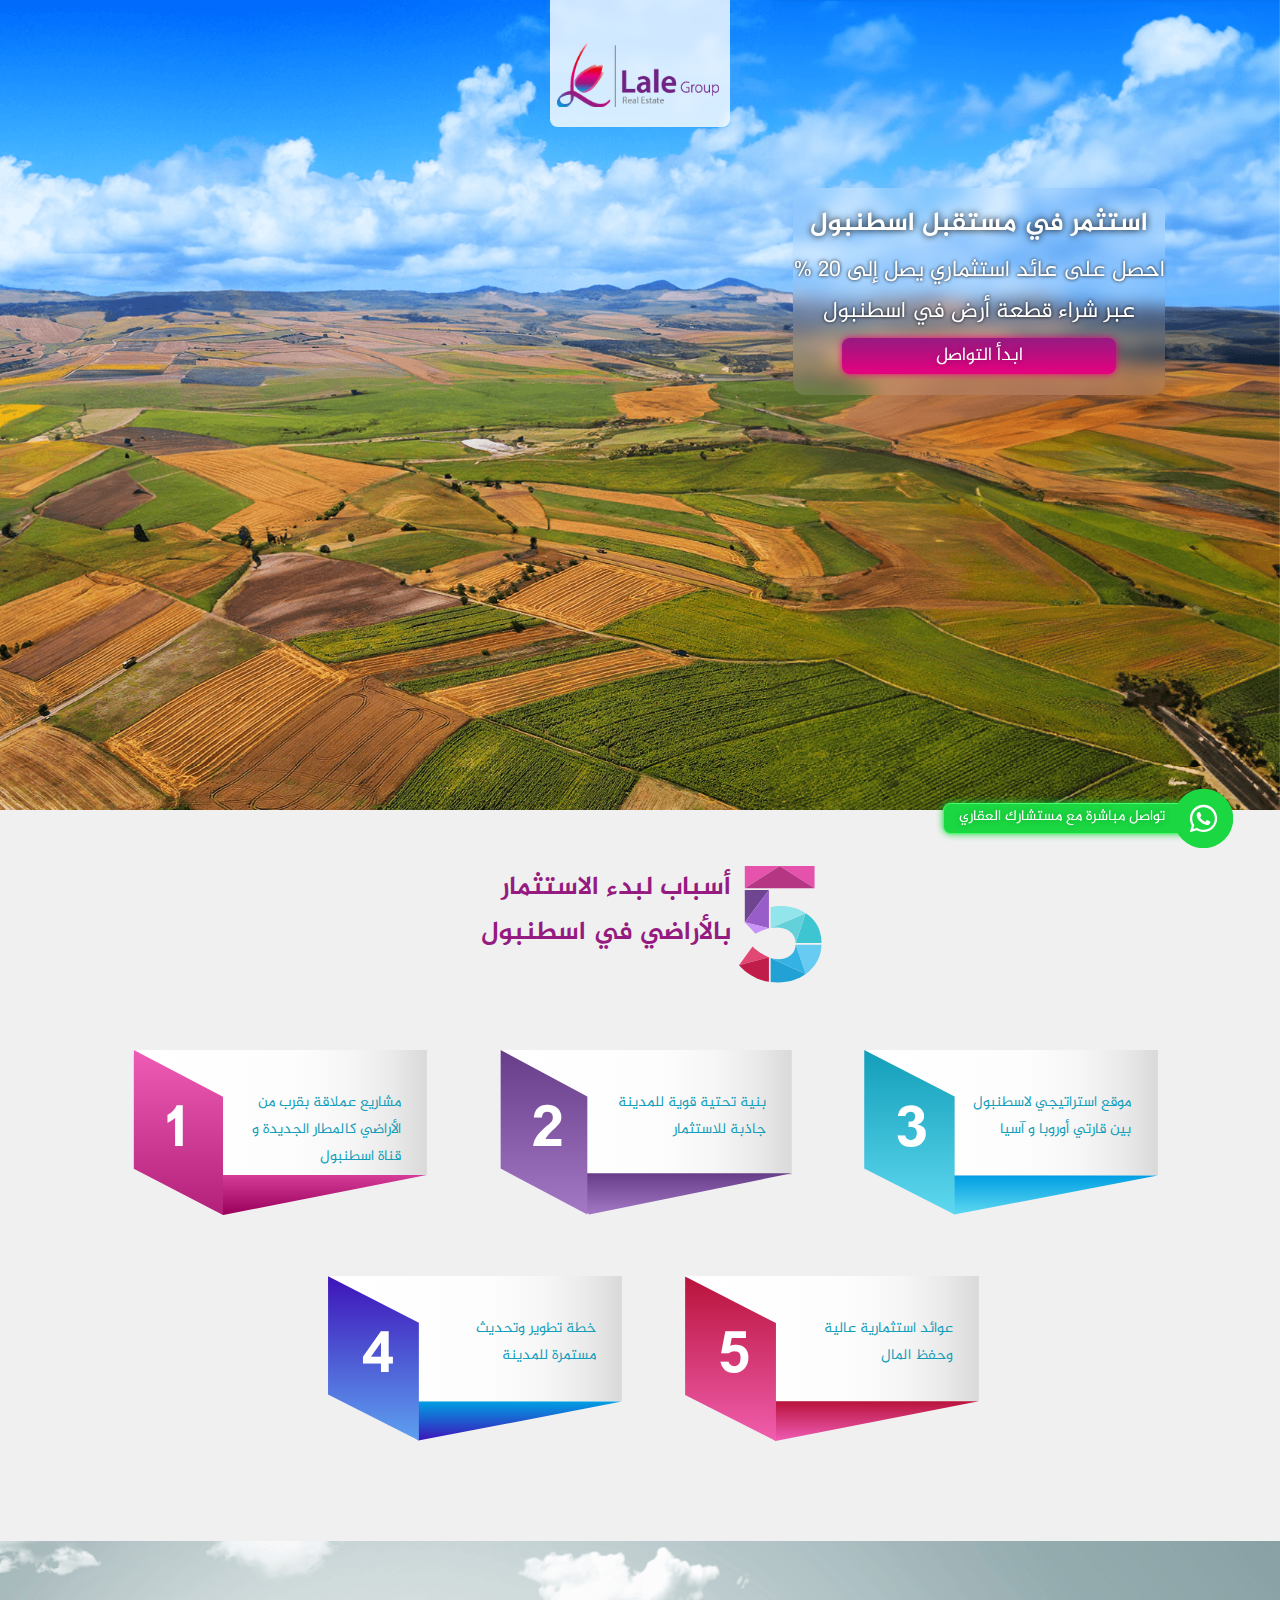
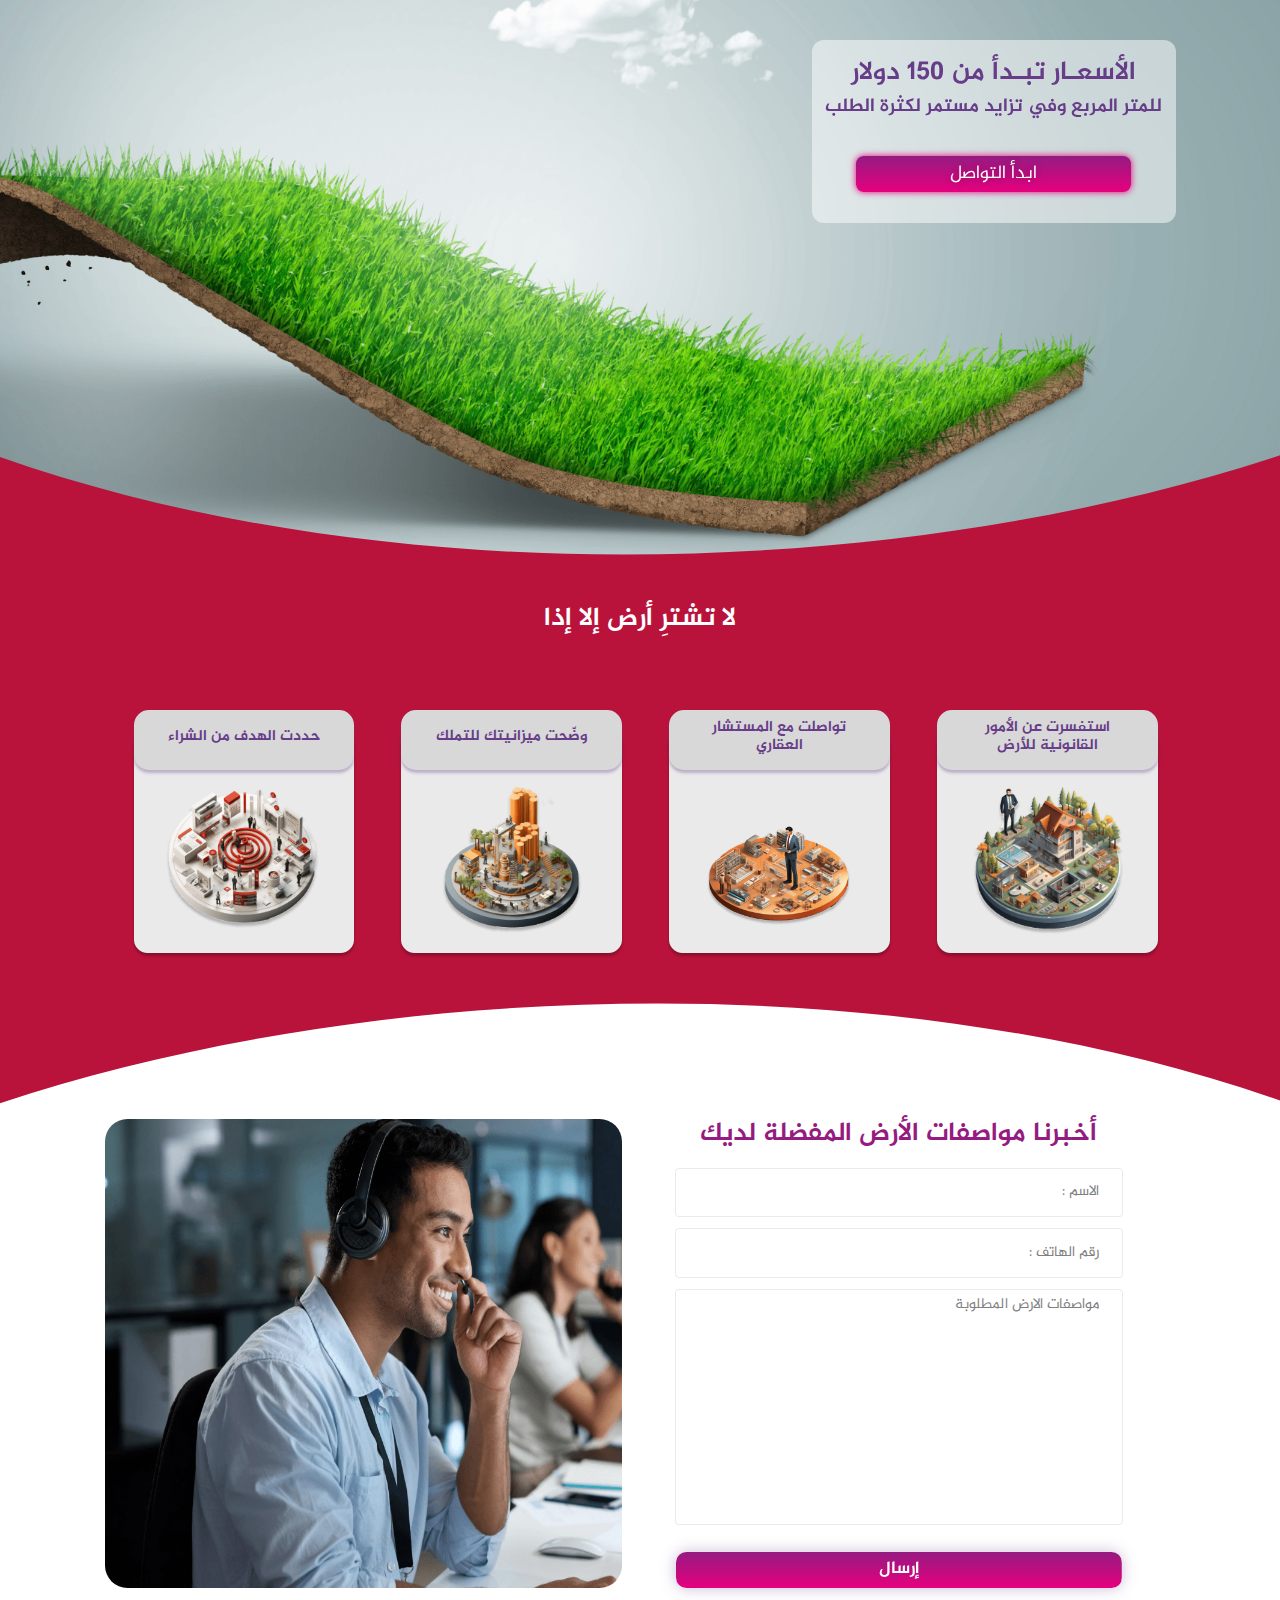
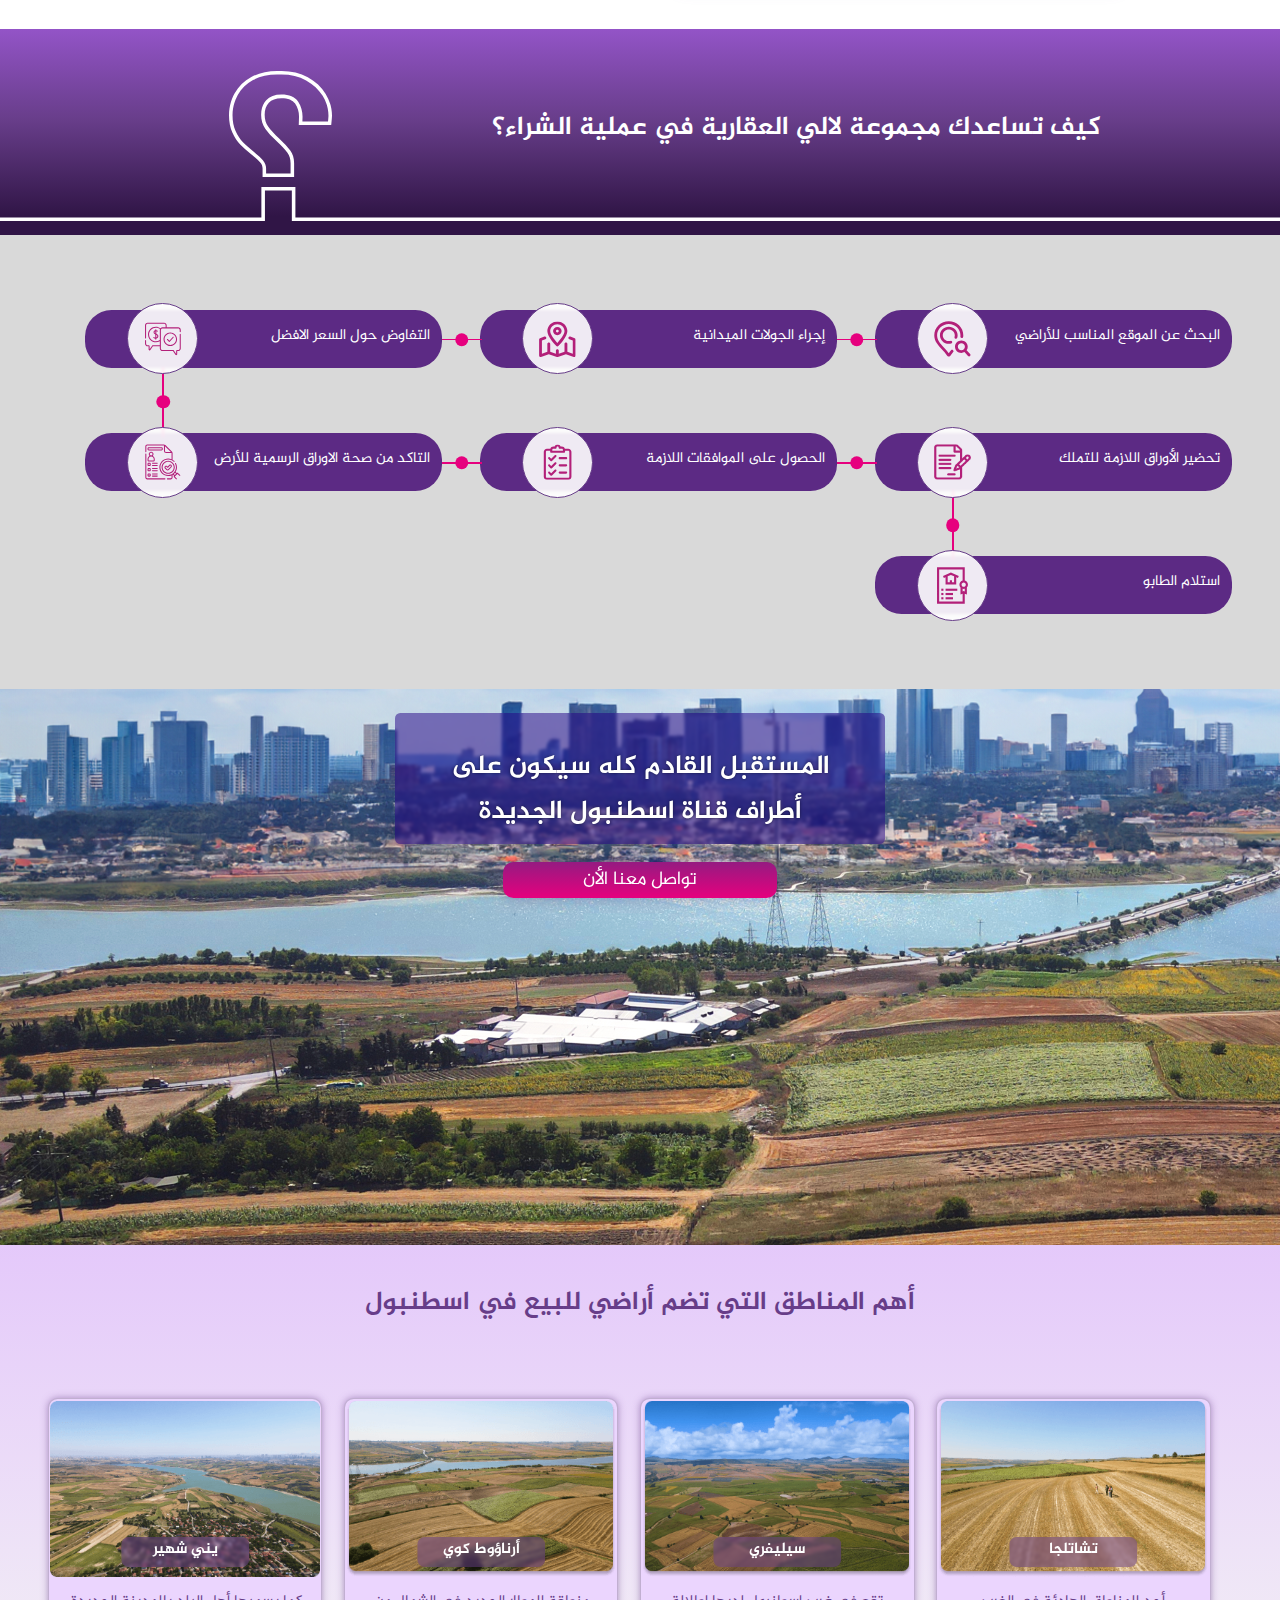
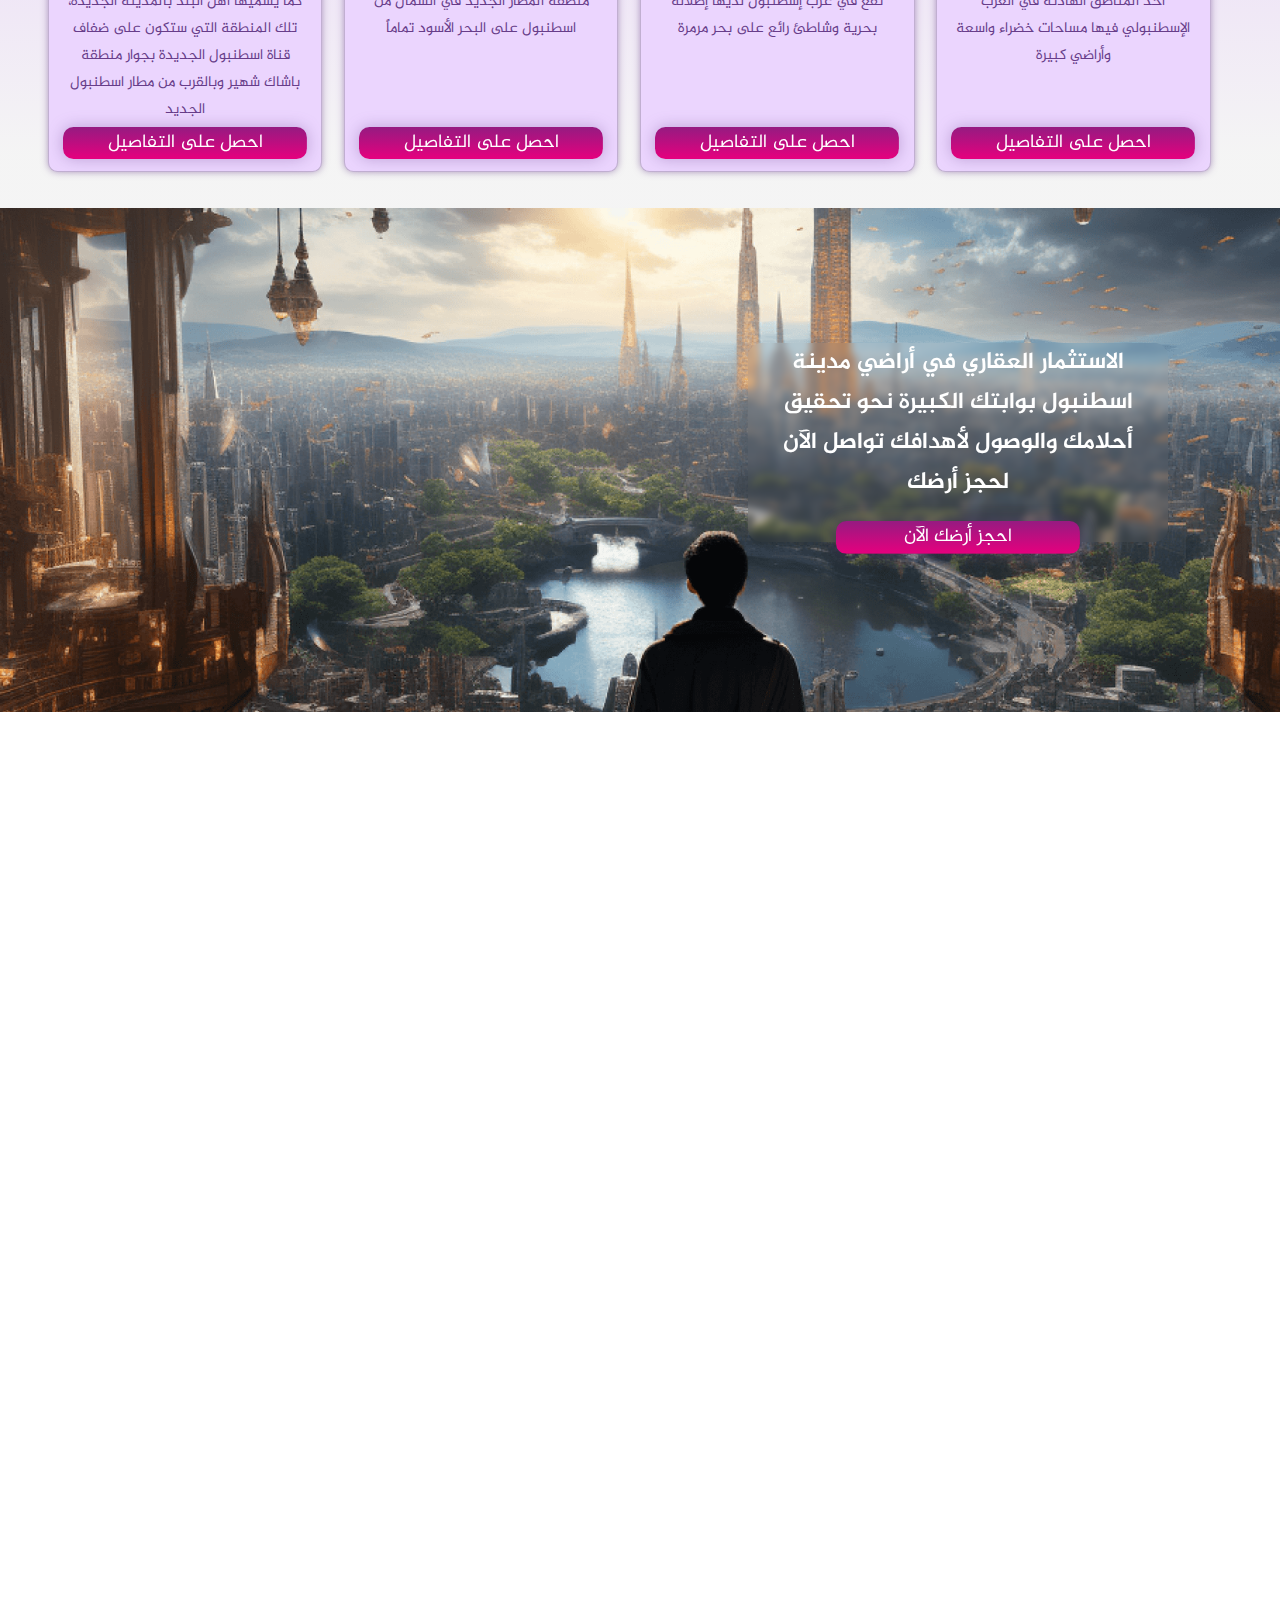
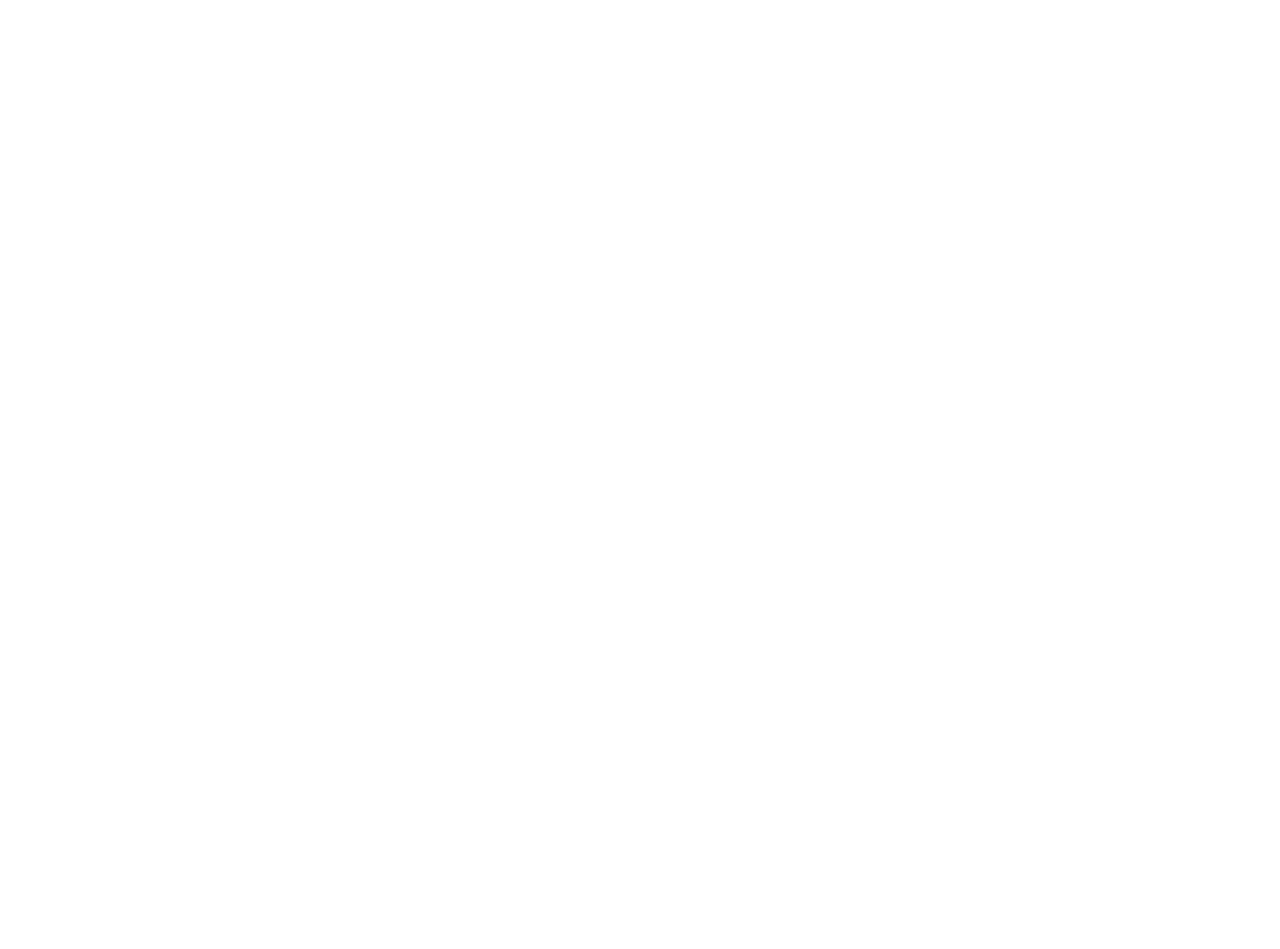
<file: index.html>
<!DOCTYPE html>
<html lang="ar" >
<head>
    <meta charset="UTF-8">
    <meta name="viewport" content="width=device-width, initial-scale=1.0">
    <title>أراضي للبيع في اسطنبول الاستثمار العقاري الآمن في تركيا | مجموعة لالي العقارية
    </title>
    <link rel="icon" type="image/webp" href="favicon.webp">
    <meta name="description" content="أراضي للبيع في اسطنبول رخيصة مجموعة من العروض من مجموعة لالي العقاري  تبدأ من 150 دولار وخصومات كبيرة على الأسعار للحصول على أفضل استثمار عقاري آمن في تركيا
    ">
 
    <meta name="keywords" content="أراضي للبيع في اسطنبول, أراضي للبيع في اسطنبول رخيصة, اراضي للبيع اسطنبول">
   
    <link rel="stylesheet" href="mystyle/bootstrap-5.3.0-dist/css/bootstrap.min.css">
    <link rel="stylesheet" href="mystyle/mtstyle.css">
</head>
<body>
    <header>
        <div class="logo">
          <div class="logo-img"></div>
        </div>
    </header>
    <section class="section-whatsapp">
        <div class="d-flex flex-row-reverse whatsapp">
            <div class="whatsapp-logo">
                <img src="images/Whatsapp.svg" alt="Whatsapp">
            </div>
            <div class="contact-us">
                <a target="_blank" href="https://web.whatsapp.com/send?phone=905523411111&text=السلام عليكم، أريد معرفة المزيد عن عروض أراضي مدينة إسطنبول">تواصل مباشرة مع مستشارك العقاري</a>
            </div>
        </div>
    </section>
    <main>
        <section class="section-one">
            <div class="section-one-container">
                <div class="contant">
                    <h1>استثمر في مستقبل اسطنبول
                    </h1>
                    <h2>احصل على عائد استثماري يصل إلى 20 % عبر شراء قطعة أرض في اسطنبول
                    </h2>
                     
                        <a class="btn-contact-us scrolling" href="#go-to-form">ابدأ التواصل</a>
                    
                </div>
            </div>
            <div id="carouselExampleSlidesOnly" class="carousel slide" data-bs-ride="carousel" data-bs-interval="4000">
                <div class="carousel-inner">
                  <div class="carousel-item active">
                    <div class="carousel-background-image siler1" ></div>
                  </div>
<!--                   <div class="carousel-item">
                    <div class="carousel-background-image siler2"  ></div>
                  </div> -->
 
                </div>
              </div>

        </section>
       
        <section class="section-two">
            <div class="section-two-container">
                <div class="section-two-logo text-center d-flex justify-content-center flex-row-reverse  ">
                    <img src="images/Group 2.svg" alt="Group2">
                    <h2>أسباب لبدء الاستثمار بالأراضي في اسطنبول</h2>
                </div>
                <div class="row   section-two-row  justify-content-end">
                    <div class="col-3 section-two-col">
                        <div class="section-two-text d-flex flex-column ">
                            <p>مشاريع عملاقة بقرب من الأراضي كالمطار الجديدة و قناة اسطنبول</p>
                            <div class="vector1">
                                <img  src="images/Vector1.svg" alt="Vector1">
                                <h1>1</h1>
                            </div>
                            <img class="vector2" src="images/Vector1.5.svg" alt="Vector1.5">
                        </div>

                    </div>
                    <div class="col-3 section-two-col">
                        <div class="section-two-text d-flex flex-column ">
                            <p>بنية تحتية قوية للمدينة جاذبة للاستثمار</p>
                            <div class="vector1">
                                <img  src="images/Vector2.svg" alt="Vector2">
                                <h1>2</h1>
                            </div>
                            <img class="vector2" src="images/Vector2.5.svg" alt="Vector2.5">
                        </div>
                       
                    </div>
                    <div class="col-3 section-two-col">
                        <div class="section-two-text d-flex flex-column ">
                            <p>موقع استراتيجي لاسطنبول بين قارتي أوروبا و آسيا</p>
                            <div class="vector1">
                                <img  src="images/Vector3.svg" alt="Vector3">
                                <h1>3</h1>
                            </div>
                            <img class="vector2" src="images/Vector3.5.svg" alt="Vector3.5">
                        </div>
                       
                    </div>
                </div>
                <div class="row justify-content-center section-two-row  section-two-row2  ">
                    <div class="col-4 section-two-col">
                        <div class="section-two-text d-flex flex-column ">
                           <p>خطة تطوير وتحديث مستمرة للمدينة</p>
                            <div class="vector1">
                                <img  src="images/Vector4.svg" alt="Vector4">
                                <h1>4</h1>
                            </div>
                            <img class="vector2" src="images/Vector4.5.svg" alt="Vector4.5">
                        </div>
                       
                    </div>
                    <div class="col-4 section-two-col">
                        <div class="section-two-text d-flex flex-column ">
                                <p>عوائد استثمارية عالية وحفظ المال</p>
                            <div class="vector1">
                                <img  src="images/Vector5.svg" alt="Vector5">
                                <h1>5</h1>
                            </div>
                            <img class="vector2" src="images/Vector5.5.svg" alt="Vector5.5">
                        </div>
                       
                    </div>
 
                </div>
            </div>
        </section>
    
        <section class="section-three">
            <div class="section-three-contaner">
                <div class="section-three-content">
                    <h1>الأسعـار تبـدأ من 150 دولار</h1>
                    <h2> للمتر المربع وفي تزايد مستمر لكثرة الطلب</h2>
                     
                        <a class="btn-contact-us scrolling" href="#go-to-form">ابدأ التواصل</a>
                    
                </div>
            </div>
        </section>
         
        <section class="section-four" >
            <div class="section-four-contaner">
                <h2>لا تشترِ أرض إلا إذا</h2>
                <div class="row four-row">
                    <div class="col-3 four-col">
                        <div class="section-four-photo">
                            <div class="section-four-content">
                                <h3>حددت الهدف من الشراء</h3>
                            </div>
                            <img src="images/gold.png" alt="gold">
                        </div>
                    </div>
                    <div class="col-3 four-col">
                        <div class="section-four-photo">
                            <div class="section-four-content">
                                <h3>وضّحت ميزانيتك للتملك</h3>
                            </div>
                            <img src="images/gold2.png" alt="gold2">
                        </div>
                    </div>
                    <div class="col-3 four-col">
                        <div class="section-four-photo">
                            <div class="section-four-content">
                                <h3>تواصلت مع المستشار العقاري</h3>
                            </div>
                            <img src="images/gold3.png" alt="gold3">
                        </div>
                    </div>
                    <div class="col-3 four-col">
                        <div class="section-four-photo">
                            <div class="section-four-content">
                                <h3>استفسرت عن الأمور القانونية للأرض</h3>
                            </div>
                            <img src="images/gold4.png" alt="gold4">
                        </div>
                    </div>
 
 
                </div>
            </div>
        </section>

        <section class="section-form " id="go-to-form">
            <div class="section-form-contaner"> 
                <div class="row flex-row-reverse form-row ">
                    <div class="col-6 form-col">
                        <form action="#" >
                            <h2>أخبرنا مواصفات الأرض المفضلة لديك</h2>
                            <input type="text" placeholder=": الاسم" required>
                            <input type="tel" placeholder=": رقم الهاتف" required>
                            <textarea   rows="4" placeholder="مواصفات الارض المطلوبة" required></textarea>
                            
                                <button type="submit" name="submit">إرسال</button>
                            
                        </form>
                    </div>
                    <div class="col-6 section-form-img-col">
                        <img class="section-form-img" src="images/gold 3.png" alt="gold 3">
                    </div>
                </div>
            </div>
        </section>
        <section class="section-six">
            <div class="section-six-contaner"> 
                <h2>كيف تساعدك مجموعة لالي العقارية في عملية الشراء؟</h2>
            </div>
        </section>
        <section class="section-7">
            <div class="container-fluid section-7-contaner" > 
                 <div class="row row-7 flex-row-reverse ">
                    <div class="dol-12 col-sm-6 col-md-4 section-7-col ">
                       <div class="section-7-contant d-flex ">
                        <h3>البحث عن الموقع المناسب للأراضي</h3>
                        <div class="section-7-icons">
                            <img src="images/icon1.svg" alt="icon1.svg">
                        </div>


                       </div>
                    </div>
                    <div class="dol-12 col-sm-6 col-md-4 section-7-col">
                       <div class="section-7-contant d-flex ">
                        <h3>إجراء الجولات الميدانية</h3>
                        <div class="section-7-icons">
                            <img src="images/icon2.svg" alt="icon2.svg">
                        </div>
                        <div class="v-line">
                            <div class="v-dot"></div>
                         </div>
                       </div>
                    </div>
                    <div class="dol-12 col-md-5 section-7-col">
                       <div class="section-7-contant d-flex ">

                        <h3>التفاوض حول السعر الافضل</h3>
                        <div class="section-7-icons">
                            <img src="images/icon3.svg" alt="icon3.svg">
                        </div>
                        <div class="v-line">
                            <div class="v-dot"></div>
                         </div>
                         <div class="h-line">
                            <div class="h-dot"></div>
                         </div>
                       </div>
                    </div>
                    <div class="dol-12 col-md-5 section-7-col">
                       <div class="section-7-contant d-flex ">
                        <h3>تحضير الأوراق اللازمة للتملك</h3>
                        <div class="section-7-icons">
                            <img src="images/Contract.png" alt="Contract.png">
                        </div>
   

                         <div class="h-line">
                            <div class="h-dot"></div>
                         </div>
                       </div>
                    </div>
                    <div class="dol-12 col-md-5 section-7-col">
                       <div class="section-7-contant d-flex ">
                        <h3>الحصول على الموافقات اللازمة</h3>
                        <div class="section-7-icons">
                            <img src="images/Clipboard.svg" alt="Clipboard.svg">
                        </div>
                        <div class="v-line">
                            <div class="v-dot"></div>
                         </div>
                       </div>
                    </div>
                    <div class="dol-12 col-md-5 section-7-col">
                       <div class="section-7-contant d-flex ">
                        <h3>التاكد من صحة الاوراق الرسمية للأرض</h3>
                        <div class="section-7-icons">
                            <img src="images/Group.svg" alt="Group.svg">
                        </div>
                        <div class="v-line">
                            <div class="v-dot"></div>
                         </div>
                       </div>
                    </div>
                    <div class="dol-12 col-md-5 section-7-col">
                        <div class="section-7-contant d-flex ">
                         <h3>استلام الطابو</h3>
                         <div class="section-7-icons">
                             <img src="images/Group2.svg" alt="Group2">
                         </div>
                        </div>
                     </div>
                    <div class="dol-12 col-md-5 section-7-col empty-container">
 
                    </div>
                    <div class="dol-12 col-md-5 section-7-col empty-container">
 
                    </div>

                 </div>
                 
            </div>
        </section>

        <section class="section-8">
            <div class="section-8-contaner">
                <div class="section-8-contant">
                    <h2>المستقبل القادم كله سيكون على أطراف قناة اسطنبول الجديدة</h2>
                </div>
               
                <a class="contact-us8 scrolling"  href="#go-to-form">تواصل معنا الأن</a>
            </div>
        </section>

        <section class="section-9">
            <div class="section-9-contaner">
                    <h2>أهم المناطق التي تضم أراضي للبيع في اسطنبول</h2>


                    <div class="row g-4 section-9-row justify-content-center">
                        <div class="col-3 section-9-col">
                          <div class="card h-100 section-9-card">
                            <img src="images/section-9-img1.png" class="card-img-top" alt="section-9-img1">
                            <h4>يني شهير</h4>
                            <div class="card-body">
                              
                             <p class="card-text">كما يسميها أهل البلد بالمدينة الجديدة، تلك المنطقة التي ستكون على ضفاف قناة اسطنبول الجديدة بجوار منطقة باشاك شهير وبالقرب من مطار اسطنبول الجديد</p>
                              <a class="contact-us8 section-9-btn" href="#">احصل على التفاصيل</a>
                            </div>
                          </div>
                        </div>
                        <div class="col-3 section-9-col">
                          <div class="card h-100 section-9-card">
                            <img src="images/section-9-img4.png" class="card-img-top" alt="section-9-img4">
                          
                            <h4>أرناؤوط كوي</h4>
                            <div class="card-body">
                                <p class="card-text">منطقة المطار الجديد في الشمال من اسطنبول على البحر الأسود تماماً
                                </p>
                                <a class="contact-us8 section-9-btn" href="#">احصل على التفاصيل</a>
                            </div>
                          </div>
                        </div>
                        <div class="col-3 section-9-col">
                          <div class="card h-100 section-9-card">
                            <img src="images/section-9-img3.png" class="card-img-top" alt="section-9-img3">
                            <h4>سيليفري</h4>
                            <div class="card-body">
                              
                              <p class="card-text">تقع في غرب إسطنبول لديها إطلالة بحرية وشاطئ رائع على بحر مرمرة
                            </p>
                              <a class="contact-us8 section-9-btn" href="#">احصل على التفاصيل</a>
                            </div>
                          </div>
                        </div>
                        <div class="col-3 section-9-col">
                          <div class="card h-100 section-9-card">
                            <img src="images/section-9-img2.png" class="card-img-top" alt="section-9-img2">
                            <h4>تشاتلجا</h4>
                            <div class="card-body">
                              
                              <p class="card-text">أحد المناطق الهادئة في الغرب الإسطنبولي فيها مساحات خضراء واسعة وأراضي كبيرة
                            </p>
                              <a class="contact-us8 section-9-btn" href="#">احصل على التفاصيل</a>
                            </div>
                          </div>
                        </div>
                      </div>
            </div>
        </section>

        <section class="section-10">
            <div class="section-10-contaner">
                <div class="section-10-contant">
                    <h2>الاستثمار العقاري في أراضي مدينة اسطنبول بوابتك الكبيرة نحو تحقيق أحلامك والوصول لأهدافك تواصل الآن لحجز أرضك
                    </h2>
                    <a class="contact-us8 scrolling"  href="#go-to-form">احجز أرضك الآن</a>
                </div>
              
         
            </div>
        </section>
    </main>
 <script src="https://cdnjs.cloudflare.com/ajax/libs/jquery/3.7.0/jquery.min.js" integrity="sha512-3gJwYpMe3QewGELv8k/BX9vcqhryRdzRMxVfq6ngyWXwo03GFEzjsUm8Q7RZcHPHksttq7/GFoxjCVUjkjvPdw==" crossorigin="anonymous" referrerpolicy="no-referrer"></script>
     <script src="mystyle/bootstrap-5.3.0-dist/js/bootstrap.bundle.js"></script>

    <script>
            $(".scrolling").click(function(event) {
        event.preventDefault();
        var target = $(this.hash);

        if (target.length) {
            $("html, body").animate({
                scrollTop: target.offset().top
            }, 400); // You can adjust the animation speed (800ms in this case)
        }
    });
    </script>
</body>
</html>
</file>
<file: mystyle/mtstyle.css>
/*
* Prefixed by https://autoprefixer.github.io
* PostCSS: v8.4.14,
* Autoprefixer: v10.4.7
* Browsers: last 4 version
*/

@charset "UTF-8";
/* ------------header--------- */
@font-face {
  font-family: "Al-Jazeera-Arabic-Regular";
  src: url("../fonts/ArbFonts.com-(10)/ArbFONTS-Al-Jazeera-Arabic-Regular.ttf") format("truetype");
}
@font-face {
  font-family: "Al-Jazeera-Arabic-Bold";
  src: url("../fonts/ArbFonts.com-(10)/ArbFONTS-Al-Jazeera-Arabic-Bold.ttf") format("truetype");
}
html {
  zoom: 75%;
  scroll-behavior: smooth;
}

/* Target Safari browsers */
body {
  -webkit-text-size-adjust: 75% !important;
  -moz-text-size-adjust: 100% !important;
       -ms-text-size-adjust: 100% !important;
      text-size-adjust: 100% !important;
}

.logo {
  position: fixed;
  padding: 57px 27px 15px 9px;
  left: 50%;
  -webkit-transform: translateX(-50%);
      -ms-transform: translateX(-50%);
          transform: translateX(-50%);
  z-index: 30;
  width: 240px;
  height: 169px;
  border-radius: 0px 0px 10px 10px;
  background: rgba(255, 255, 255, 0.8);
  -webkit-backdrop-filter: blur(5px);
          backdrop-filter: blur(5px);
}
@media screen and (max-width: 430px) {
  .logo {
    top: 0px;
    width: 100%;
    height: 79px;
    padding: 0 6px;
    border-radius: 0;
  }
}
.logo .logo-img {
  -ms-flex-negative: 0;
      flex-shrink: 0;
  width: 216px;
  height: 85px;
  background: url(../images/image\ 1.png);
  background-repeat: no-repeat;
  background-position: center;
  background-size: cover;
}
@media screen and (max-width: 430px) {
  .logo .logo-img {
    width: 180px;
    height: 70px;
    margin: 0 auto;
  }
}

.whatsapp {
  -webkit-box-align: center;
      -ms-flex-align: center;
          align-items: center;
  -ms-flex-item-align: center;
      -ms-grid-row-align: center;
      align-self: center;
}
@media screen and (max-width: 430px) {
  .whatsapp {
    -webkit-box-orient: horizontal !important;
    -webkit-box-direction: normal !important;
        -ms-flex-direction: row !important;
            flex-direction: row !important;
    margin: 0 auto;
    -webkit-box-pack: center;
        -ms-flex-pack: center;
            justify-content: center;
  }
}

.section-whatsapp {
  position: fixed;
  -webkit-box-orient: vertical;
  -webkit-box-direction: normal;
      -ms-flex-direction: column;
          flex-direction: column;
  -webkit-box-pack: center;
      -ms-flex-pack: center;
          justify-content: center;
  -webkit-box-align: center;
      -ms-flex-align: center;
          align-items: center;
  -ms-flex-item-align: center;
      -ms-grid-row-align: center;
      align-self: center;
  bottom: 70px;
  right: 63px;
  z-index: 5;
}
@media screen and (max-width: 430px) {
  .section-whatsapp {
    right: 50%;
    -webkit-transform: translate(50%);
        -ms-transform: translate(50%);
            transform: translate(50%);
  }
}

.whatsapp-logo {
  display: -webkit-box;
  display: -ms-flexbox;
  display: flex;
  -webkit-box-pack: center;
      -ms-flex-pack: center;
          justify-content: center;
  background-image: url(../images/Ellipse\ 14.svg);
  background-position: center;
  background-size: cover;
  width: 78px;
  height: 78px;
}
@media screen and (max-width: 430px) {
  .whatsapp-logo {
    background-image: none;
    position: absolute;
    left: -16px;
    z-index: 6;
  }
}
.whatsapp-logo img {
  -ms-flex-item-align: center;
      -ms-grid-row-align: center;
      align-self: center;
}
@media screen and (max-width: 430px) {
  .whatsapp-logo img {
    width: 36px;
    height: 36px;
  }
}

.contact-us {
  margin-right: -30px;
  width: 338px;
  height: 42px;
  border-radius: 10px;
  border: 1px solid #49FE6E;
  background: #1BD741;
  -webkit-box-shadow: 0px 0px 10px 0px #1BD741;
          box-shadow: 0px 0px 10px 0px #1BD741;
}
@media screen and (max-width: 430px) {
  .contact-us {
    width: 332px;
    margin-right: 0;
  }
}
.contact-us a {
  padding-left: 20px;
  color: #FFF !important;
  text-decoration: none;
  text-align: right !important;
  text-shadow: 0px 0px 10px rgba(0, 0, 0, 0.25);
  font-family: "Al-Jazeera-Arabic-Regular", sans-serif;
  font-size: 1.25rem;
  font-style: normal;
  font-weight: 400;
  line-height: normal;
}
@media screen and (max-width: 430px) {
  .contact-us a {
    text-align: right;
    padding-left: 45px;
  }
}

/* ----------------------------------section-one---------------------------------------------- */
.section-one, .carousel-background-image {
  position: relative;
  height: 133.3333333333vh; /* Calculate scaled height */
  min-width: 1428px;
  background-position: center;
  background-repeat: no-repeat;
  background-size: cover;
  height: 1080px;
}
@media screen and (max-width: 430px) {
  .section-one, .carousel-background-image {
    height: auto;
    min-width: auto;
  }
}

.siler1 {
  min-width: 1428px;
  background-image: url(../images/slıde-2.png);
  height: 1080px;
}
@media screen and (max-width: 430px) {
  .siler1 {
    min-width: auto;
  }
}

/*     .siler2{
        min-width:1428px;
        background-image: url(../images/IMG_2688.PNG);
        height: 1080px;
        @include mobile{

            min-width:auto;
        }
    } */
.section-one-container {
  width: 1428px;
  margin: 0 auto;
  position: relative;
}
@media screen and (max-width: 430px) {
  .section-one-container {
    width: auto;
  }
}

.contant {
  position: absolute;
  z-index: 2;
  right: 14px;
  top: 251px;
  width: 496px;
  height: 276px;
  border-radius: 16px;
  background: rgba(255, 255, 255, 0.1);
  -webkit-backdrop-filter: blur(10px);
          backdrop-filter: blur(10px);
}
@media screen and (max-width: 430px) {
  .contant {
    width: 347px;
    right: auto;
    top: 50%;
    left: 50%;
    -webkit-transform: translate(-50%, 100%);
        -ms-transform: translate(-50%, 100%);
            transform: translate(-50%, 100%);
  }
}
.contant h1 {
  margin-top: 24px;
  text-align: center;
  color: #FFF;
  line-height: 50px;
  text-shadow: 0px 0px 10px #000;
  font-family: "Al-Jazeera-Arabic-Bold", sans-serif;
  font-size: 2.1875rem;
  font-weight: bold;
}
@media screen and (max-width: 430px) {
  .contant h1 {
    font-size: 1.5625rem;
  }
}
.contant h2 {
  line-height: 55px;
  color: #FFF;
  text-align: center;
  text-shadow: 0px 0px 5px #000;
  font-family: "Al-Jazeera-Arabic-Regular", sans-serif;
  font-size: 1.875rem;
  font-weight: 400;
}
@media screen and (max-width: 430px) {
  .contant h2 {
    font-size: 1.25rem;
  }
}

.btn-contact-us {
  background-repeat: no-repeat;
  background-position: center;
  background-size: cover;
  margin: auto;
  width: 366px;
  height: 48px;
  border-radius: 10px;
  -webkit-box-shadow: 0px 0px 10px 0px #E6007E;
          box-shadow: 0px 0px 10px 0px #E6007E;
  background: -webkit-gradient(linear, left bottom, left top, from(#E6007E), to(#951B81));
  background: -o-linear-gradient(bottom, #E6007E, #951B81);
  background: linear-gradient(360deg, #E6007E, #951B81);
  display: -webkit-box;
  display: -ms-flexbox;
  display: flex;
  -webkit-box-pack: center;
      -ms-flex-pack: center;
          justify-content: center;
  -webkit-box-align: center;
      -ms-flex-align: center;
          align-items: center;
  color: #FFF;
  text-decoration: none;
  text-shadow: 0px 0px 10px rgba(0, 0, 0, 0.25);
  font-family: "Al-Jazeera-Arabic-Regular", sans-serif;
  font-size: 1.5625rem;
  font-style: normal;
  font-weight: 400;
  line-height: normal;
}
@media screen and (max-width: 430px) {
  .btn-contact-us {
    font-size: 1.25rem;
  }
}
@media screen and (max-width: 430px) {
  .btn-contact-us {
    width: 265px;
    height: 29px;
  }
}

.section-two {
  min-width: 1428px;
  height: 974px;
  background: #F0F0F0;
}
@media screen and (max-width: 430px) {
  .section-two {
    height: auto;
    min-width: auto;
    padding-bottom: 100px;
  }
}

.section-two-container {
  /* background-color: rgba(255, 0, 0, 0.342); */
  margin: 0 auto;
  width: 1428px;
}
@media screen and (max-width: 430px) {
  .section-two-container {
    width: auto;
  }
}

.section-two-logo {
  padding-top: 74px;
  gap: 10px;
}
@media screen and (max-width: 430px) {
  .section-two-logo img {
    width: 69.864px;
    height: 98.99px;
  }
}
.section-two-logo h2 {
  width: 22.75rem;
  height: 132px;
  color: #951B81;
  text-align: right;
  font-family: "Al-Jazeera-Arabic-Bold", sans-serif;
  font-size: 2.1875rem;
  font-style: normal;
  font-weight: 700;
  line-height: normal;
}
@media screen and (max-width: 430px) {
  .section-two-logo h2 {
    width: 279px;
    height: 99px;
    font-size: 1.5625rem;
    -webkit-text-size-adjust: 70%;
    -moz-text-size-adjust: 100%;
         -ms-text-size-adjust: 100%;
        text-size-adjust: 100%;
  }
}

.section-two-row {
  /*  background-color: rgba(255, 0, 0, 0.342); */
  width: 100%;
  margin-top: 88.65px;
  gap: 130px;
}
.section-two-row .section-two-text {
  position: relative;
  float: right;
  width: 391.637px;
  height: 167.677px;
  /* background: linear-gradient(90deg, #FFF 0%, #FDFDFD 55.00%, #F6F6F6 74.00%, #EAEAEA 88.00%, #D9D9D9 100%); */
  background-image: url(../images/section-two-background.svg);
  background-position: center;
  background-size: cover;
}
@media screen and (max-width: 430px) {
  .section-two-row .section-two-text {
    float: none;
    margin: 0 auto;
  }
}
.section-two-row .section-two-text p {
  padding: 54px 34.83px 37.68px 139.81px;
  color: #139EB9;
  text-align: right;
  font-family: "Al-Jazeera-Arabic-Regular", sans-serif;
  font-size: 1.25rem;
  font-style: normal;
  font-weight: 400;
  line-height: normal;
}

@media screen and (max-width: 430px) {
  .section-two-col {
    margin: auto;
    width: 100%;
    padding: 0;
    margin-right: -10px;
  }
}
.section-two-col .vector1 {
  position: absolute;
  top: 0;
  z-index: 2;
}
.section-two-col .vector1 img {
  height: 220px;
  width: 121px;
}
.section-two-col .vector2 {
  position: absolute;
  right: 0;
  bottom: -53px;
  z-index: 1;
}
.section-two-col .vector2 img {
  height: 54px;
}
.section-two-col h1 {
  position: absolute;
  top: 42px;
  left: 43px;
  z-index: 3;
  color: #FFF;
  text-align: center;
  font-family: "Al-Jazeera-Arabic-Bold", sans-serif;
  font-size: 80px;
  font-style: normal;
  font-weight: 700;
  line-height: normal;
}

.section-two-row2 {
  margin-top: 133.67px;
  gap: 0px;
}
@media screen and (max-width: 430px) {
  .section-two-row2 {
    gap: 130px;
  }
}

.section-three {
  min-width: 1428px;
  background-image: url(../images/3d-illustration-bending-grass-field-isolated-agriculture-grass-field-creative-ads\ 2.png);
  background-position: center;
  background-repeat: no-repeat;
  background-size: cover;
}
@media screen and (max-width: 430px) {
  .section-three {
    height: 1205.3333333333px;
    min-width: auto;
    background-size: cover;
    background-image: url(../images/3d-illustration-bending-grass-field-isolated-agriculture-grass-field-creative-ads\ 2-mobile.png);
    background-repeat: no-repeat;
  }
}

.section-three-contaner {
  margin: 0 auto;
  width: 1428px;
  height: 825px;
  text-align: center;
  display: -webkit-box;
  display: -ms-flexbox;
  display: flex;
  -webkit-box-orient: vertical;
  -webkit-box-direction: normal;
      -ms-flex-direction: column;
          flex-direction: column;
  position: relative;
}
@media screen and (max-width: 430px) {
  .section-three-contaner {
    width: auto;
    height: 1205.3333333333px;
  }
}

.section-three-content {
  position: absolute;
  right: 0;
  top: 133px;
  width: 485px;
  height: 244px;
  border-radius: 16px;
  background: rgba(255, 255, 255, 0.5);
  -webkit-backdrop-filter: blur(10px);
          backdrop-filter: blur(10px);
}
@media screen and (max-width: 430px) {
  .section-three-content {
    width: 374px;
    height: 233px;
    right: 50%;
    -webkit-transform: translate(50%);
        -ms-transform: translate(50%);
            transform: translate(50%);
  }
}
.section-three-content h1 {
  color: #673D89;
  margin-top: 24px;
  text-align: center;
  font-family: "Al-Jazeera-Arabic-Bold", sans-serif;
  font-weight: bold;
  font-size: 35px;
}
@media screen and (max-width: 430px) {
  .section-three-content h1 {
    font-size: 25px;
  }
}
.section-three-content h2 {
  color: #673D89;
  text-align: center;
  font-family: "Al-Jazeera-Arabic-Bold", sans-serif;
  font-weight: 700;
  font-size: 25px;
}
@media screen and (max-width: 430px) {
  .section-three-content h2 {
    font-size: 20px;
  }
}
@media screen and (max-width: 430px) {
  .section-three-content {
    width: 347px;
  }
}
.section-three-content .btn-contact-us {
  margin-top: 50px;
  border-radius: 10px;
  -webkit-box-shadow: 0px 0px 10px 0px #E6007E;
          box-shadow: 0px 0px 10px 0px #E6007E;
}
@media screen and (max-width: 430px) {
  .section-three-content .btn-contact-us {
    width: 325px;
    height: 43px;
  }
}

.section-four {
  position: relative;
  top: -180px;
  z-index: 2;
  background-image: url(../images/Union.svg);
  /*   background-size: 100% calc(100vw * (100 / 75)); */
  background-repeat: no-repeat;
  background-position: center;
  min-width: 1428px;
  height: 946px;
}
@media screen and (max-width: 430px) {
  .section-four {
    top: -92px;
    background-image: url(../images/Ellipse\ 14-mobile.svg);
    min-width: auto;
    width: 100%;
    background-size: cover;
    /*   min-width: 440px; */
    height: 1993.3333333333px;
  }
}

.section-four-contaner {
  width: 1428px;
  margin: 0 auto;
  position: relative;
  top: 240px;
}
@media screen and (max-width: 430px) {
  .section-four-contaner {
    width: auto;
  }
}
.section-four-contaner h2 {
  color: #FFF;
  margin: auto;
  text-align: center;
  height: 36px;
  font-size: 35px;
  font-family: "Al-Jazeera-Arabic-Bold", sans-serif;
  font-weight: 700;
}

.four-row {
  margin-top: 105px;
  width: 1428px;
}
@media screen and (max-width: 430px) {
  .four-row {
    width: auto;
    -webkit-box-orient: vertical;
    -webkit-box-direction: normal;
        -ms-flex-direction: column;
            flex-direction: column;
    -webkit-box-pack: center;
        -ms-flex-pack: center;
            justify-content: center;
    margin: 0 auto;
    margin-top: 105px;
    gap: 46px;
  }
}

.four-col {
  position: relative;
}
@media screen and (max-width: 430px) {
  .four-col {
    width: 100%;
    margin: auto;
  }
}

.section-four-content {
  margin: auto;
  top: 0;
  position: absolute;
  display: -webkit-box;
  display: -ms-flexbox;
  display: flex;
  -webkit-box-orient: vertical;
  -webkit-box-direction: normal;
      -ms-flex-direction: column;
          flex-direction: column;
  -webkit-box-align: center;
      -ms-flex-align: center;
          align-items: center;
  -webkit-box-pack: center;
      -ms-flex-pack: center;
          justify-content: center;
  width: 294.22px;
  height: 80.354px;
  border-radius: 20px;
  background: #D8D8D8;
  -webkit-box-shadow: 0px 4px 4px 0px rgba(103, 61, 137, 0.35);
          box-shadow: 0px 4px 4px 0px rgba(103, 61, 137, 0.35);
  z-index: 5;
}
.section-four-content h3 {
  display: -webkit-box;
  display: -ms-flexbox;
  display: flex;
  -webkit-box-align: center;
      -ms-flex-align: center;
          align-items: center;
  -webkit-box-pack: center;
      -ms-flex-pack: center;
          justify-content: center;
  width: 217.575px;
  height: 54.394px;
  color: #673D89;
  text-align: center;
  font-family: "Al-Jazeera-Arabic-Bold", sans-serif;
  font-size: 20px;
  font-weight: 700;
}

.section-four-photo {
  float: right;
  margin-top: 26px;
  z-index: 1;
  width: 294.22px;
  height: 297.929px;
  border-radius: 18px;
  background: #EAEAEA;
  -webkit-box-shadow: 0px 4px 4px 0px rgba(0, 0, 0, 0.25);
          box-shadow: 0px 4px 4px 0px rgba(0, 0, 0, 0.25);
  display: -webkit-box;
  display: -ms-flexbox;
  display: flex;
  -webkit-box-align: center;
      -ms-flex-align: center;
          align-items: center;
  -webkit-box-pack: center;
      -ms-flex-pack: center;
          justify-content: center;
}
.section-four-photo img {
  margin-top: 50px;
  width: 218.811px;
  height: 217.575px;
}
@media screen and (max-width: 430px) {
  .section-four-photo {
    margin: 0 auto;
    float: none;
    height: 330px;
  }
}

.section-form {
  margin-top: -200px;
  margin-bottom: 55px;
  min-width: 1428px;
}
@media screen and (max-width: 430px) {
  .section-form {
    margin-top: -100px;
    min-width: auto;
  }
}

.section-form-contaner {
  margin: 0 auto;
  width: 1428px;
}
@media screen and (max-width: 430px) {
  .section-form-contaner {
    width: auto;
  }
}

.section-form-img {
  width: 100%;
  border-radius: 30px;
  height: 100%;
}

@media screen and (max-width: 430px) {
  .section-form-img-col {
    display: none;
  }
  .form-col {
    width: 100%;
  }
  .form-row {
    width: 100%;
    margin: auto;
  }
}
.form-row {
  width: 100%;
}

form {
  display: -webkit-box;
  display: -ms-flexbox;
  display: flex;
  -webkit-box-orient: vertical;
  -webkit-box-direction: normal;
      -ms-flex-direction: column;
          flex-direction: column;
  gap: 15px;
}
form h2 {
  color: #951B81;
  text-align: center;
  font-family: "Al-Jazeera-Arabic-Bold", sans-serif;
  font-size: 35px;
  font-weight: 700;
  text-transform: capitalize;
}
@media screen and (max-width: 430px) {
  form h2 {
    font-size: 23px;
  }
}
form input {
  border-radius: 5px;
  border: 2px solid #EAEAEA;
  background: #FFF;
  margin: 0 auto;
  text-align: right;
  display: -webkit-box;
  display: -ms-flexbox;
  display: flex;
  width: 598px;
  height: 66px;
  -webkit-box-align: center;
      -ms-flex-align: center;
          align-items: center;
  color: #808080;
  text-align: right;
  font-family: "Al-Jazeera-Arabic-Regular", sans-serif;
  font-size: 20px;
  font-weight: 300;
  padding-right: 31px;
}
form input::-moz-placeholder {
  direction: rtl;
  color: #808080;
  text-align: right;
  font-family: "Al-Jazeera-Arabic-Regular", sans-serif;
  font-size: 20px;
  font-weight: 300;
  font-style: normal;
  line-height: normal;
}
form input::-webkit-input-placeholder {
  direction: rtl;
  color: #808080;
  text-align: right;
  font-family: "Al-Jazeera-Arabic-Regular", sans-serif;
  font-size: 20px;
  font-weight: 300;
  font-style: normal;
  line-height: normal;
}
form input:-ms-input-placeholder {
  direction: rtl;
  color: #808080;
  text-align: right;
  font-family: "Al-Jazeera-Arabic-Regular", sans-serif;
  font-size: 20px;
  font-weight: 300;
  font-style: normal;
  line-height: normal;
}
form input::-ms-input-placeholder {
  direction: rtl;
  color: #808080;
  text-align: right;
  font-family: "Al-Jazeera-Arabic-Regular", sans-serif;
  font-size: 20px;
  font-weight: 300;
  font-style: normal;
  line-height: normal;
}
form input::placeholder {
  direction: rtl;
  color: #808080;
  text-align: right;
  font-family: "Al-Jazeera-Arabic-Regular", sans-serif;
  font-size: 20px;
  font-weight: 300;
  font-style: normal;
  line-height: normal;
}
@media screen and (max-width: 430px) {
  form input {
    max-width: 380px;
    width: 100%;
  }
}
form textarea {
  border-radius: 5px;
  border: 2px solid #EAEAEA;
  background: #FFF;
  display: -webkit-box;
  display: -ms-flexbox;
  display: flex;
  width: 598px;
  height: 315px;
  margin: 0 auto;
  text-align: right;
  resize: none;
  color: #808080;
  text-align: right;
  font-family: "Al-Jazeera-Arabic-Regular", sans-serif;
  font-size: 20px;
  font-weight: 300;
  padding-right: 31px;
}
form textarea::-moz-placeholder {
  direction: rtl;
  color: #808080;
  text-align: right;
  font-family: "Al-Jazeera-Arabic-Regular", sans-serif;
  font-size: 20px;
  font-style: normal;
  font-weight: 300;
  line-height: normal;
}
form textarea::-webkit-input-placeholder {
  direction: rtl;
  color: #808080;
  text-align: right;
  font-family: "Al-Jazeera-Arabic-Regular", sans-serif;
  font-size: 20px;
  font-style: normal;
  font-weight: 300;
  line-height: normal;
}
form textarea:-ms-input-placeholder {
  direction: rtl;
  color: #808080;
  text-align: right;
  font-family: "Al-Jazeera-Arabic-Regular", sans-serif;
  font-size: 20px;
  font-style: normal;
  font-weight: 300;
  line-height: normal;
}
form textarea::-ms-input-placeholder {
  direction: rtl;
  color: #808080;
  text-align: right;
  font-family: "Al-Jazeera-Arabic-Regular", sans-serif;
  font-size: 20px;
  font-style: normal;
  font-weight: 300;
  line-height: normal;
}
form textarea::placeholder {
  direction: rtl;
  color: #808080;
  text-align: right;
  font-family: "Al-Jazeera-Arabic-Regular", sans-serif;
  font-size: 20px;
  font-style: normal;
  font-weight: 300;
  line-height: normal;
}
@media screen and (max-width: 430px) {
  form textarea {
    max-width: 380px;
    width: 100%;
  }
}
form button {
  -webkit-filter: drop-shadow(0px 0px 10px rgba(103, 61, 137, 0.35));
          filter: drop-shadow(0px 0px 10px rgba(103, 61, 137, 0.35));
  border-radius: 14px;
  border: none;
  margin: 0 auto;
  margin-top: 20px;
  background: -webkit-gradient(linear, left bottom, left top, from(#E6007E), to(#951B81));
  background: -o-linear-gradient(bottom, #E6007E, #951B81);
  background: linear-gradient(360deg, #E6007E, #951B81);
  background-position: center;
  background-repeat: no-repeat;
  background-size: cover;
  width: 594px;
  height: 48px;
  /* ----------- */
  color: #FFF;
  font-family: "Al-Jazeera-Arabic-Bold", sans-serif;
  font-size: 23px;
  font-style: normal;
  font-weight: 700;
  line-height: normal;
  text-transform: capitalize;
}
@media screen and (max-width: 430px) {
  form button {
    max-width: 380px;
    width: 100%;
  }
}

.section-six {
  position: relative;
  min-width: 1428px;
  height: 275px;
  background: -webkit-gradient(linear, left bottom, left top, color-stop(9%, #301546), color-stop(55.21%, #673D89), to(#9354C7));
  background: -o-linear-gradient(bottom, #301546 9%, #673D89 55.21%, #9354C7 100%);
  background: linear-gradient(0deg, #301546 9%, #673D89 55.21%, #9354C7 100%);
}
@media screen and (max-width: 430px) {
  .section-six {
    background-size: cover;
    min-width: 400px;
    height: auto;
  }
}

.section-six-contaner {
  position: relative;
  margin: 0 auto;
  width: 1428px;
  display: -webkit-box;
  display: -ms-flexbox;
  display: flex;
  height: 275px;
  -webkit-box-align: center;
      -ms-flex-align: center;
          align-items: center;
}
@media screen and (max-width: 430px) {
  .section-six-contaner {
    width: auto;
    min-width: 367px;
    height: 200px;
  }
}
.section-six-contaner h2 {
  position: absolute;
  right: 100px;
  color: #FFF;
  text-align: right;
  font-family: "Al-Jazeera-Arabic-Bold", sans-serif;
  font-size: 35px;
  font-style: normal;
  font-weight: 700;
  line-height: normal;
  text-transform: capitalize;
}
@media screen and (max-width: 430px) {
  .section-six-contaner h2 {
    top: 83px;
    right: 59px;
    font-size: 23px;
    -webkit-text-size-adjust: 65%;
    -moz-text-size-adjust: 100%;
         -ms-text-size-adjust: 100%;
        text-size-adjust: 100%;
    width: 284px;
    height: 103px;
  }
}

.section-six::after {
  content: "";
  background-image: url(../images/question-mark2.svg);
  position: absolute;
  color: white;
  width: 100%;
  height: 45px;
  bottom: 19px;
}
@media screen and (max-width: 430px) {
  .section-six::after {
    content: "";
    position: absolute;
    background-image: none;
    background-image: url(../images/question-mark2-mobile.svg);
    background-repeat: no-repeat;
    background-size: 1229.5px 27.94px;
    -webkit-transform: scaleX(-1);
        -ms-transform: scaleX(-1);
            transform: scaleX(-1);
    bottom: -4px;
    overflow: hidden;
  }
}

.section-six::before {
  content: "";
  background-image: url(../images/question-mark.svg);
  position: absolute;
  z-index: 5;
  color: white;
  left: 305px;
  width: 138px;
  height: 142px;
  bottom: 77px;
}
@media screen and (max-width: 430px) {
  .section-six::before {
    content: "";
    position: absolute;
    background-image: url(../images/question-mark-mobile.svg);
    background-repeat: no-repeat;
    background-size: 130.907px 81.687px;
    width: 104.907px;
    height: 83.687px;
    left: auto;
    right: 400px;
    bottom: 47px;
  }
}

.section-7 {
  min-width: 1428px;
  min-height: 581px;
  background: #D9D9D9;
}
@media screen and (max-width: 430px) {
  .section-7 {
    min-width: auto;
  }
}

.section-7-contaner {
  /* background-color: rgba(255, 0, 0, 0.473); */
  padding: 100px 0;
  max-width: 1579px;
  min-width: 1428px;
}
@media screen and (max-width: 430px) {
  .section-7-contaner {
    min-width: auto;
  }
}

.section-7-contant {
  position: relative;
  width: 476.481px;
  height: 77.238px;
  border-radius: 35.5px;
  background: #5C2A84;
  -webkit-box-align: center;
      -ms-flex-align: center;
          align-items: center;
  -webkit-box-pack: end;
      -ms-flex-pack: end;
          justify-content: end;
}
.section-7-contant h3 {
  padding-right: 16.32px;
  color: #FFF;
  text-align: right;
  font-family: "Al-Jazeera-Arabic-Regular", sans-serif;
  font-size: 20px;
  font-weight: 400;
  text-transform: capitalize;
}
@media screen and (max-width: 430px) {
  .section-7-contant h3 {
    width: 279px;
    padding-top: 10px;
    padding-right: 16.32px;
  }
}
@media screen and (max-width: 430px) {
  .section-7-contant {
    width: 438px;
    height: 71px;
  }
}

.section-7-icons {
  position: absolute;
  left: 56.57px;
  width: 94.643px;
  height: 94.643px;
  border: 1px solid #673D89;
  border-radius: 50%;
  -webkit-backdrop-filter: blur(2px);
          backdrop-filter: blur(2px);
  background: rgba(255, 255, 255, 0.9);
  display: -webkit-box;
  display: -ms-flexbox;
  display: flex;
  -webkit-box-align: center;
      -ms-flex-align: center;
          align-items: center;
  -webkit-box-pack: center;
      -ms-flex-pack: center;
          justify-content: center;
  z-index: 4;
}
.section-7-icons img {
  width: 48.953px;
  height: 48.953px;
}

.section-7-col {
  width: 476.481px;
}

.row-7 {
  gap: 50px;
  width: 100%;
  row-gap: 87px;
}

@media screen and (max-width: 1147px) {
  .h-line, .v-line, .v-dot, .h-dot {
    display: none;
  }
  .row-7 {
    padding-right: 233px;
  }
  .empty-container {
    position: absolute;
  }
}
@media screen and (max-width: 1147px) and (max-width: 430px) {
  .row-7 {
    padding-left: 0px;
    margin-left: -34px;
  }
}
.h-line {
  position: absolute;
  background-color: #E6007E;
  stroke-width: 2px;
  width: 2px;
  height: 93px;
  z-index: 2;
  left: 103px;
  top: 76px;
}
.h-line .h-dot {
  background-color: #E6007E;
  border-radius: 50%;
  position: absolute;
  width: 18px;
  height: 18px;
  top: 50%;
  left: 50%;
  -webkit-transform: translate(-50%, -50%);
      -ms-transform: translate(-50%, -50%);
          transform: translate(-50%, -50%);
}

.v-line {
  position: absolute;
  background-color: #E6007E;
  width: 54px;
  height: 2px;
  z-index: 2;
  right: -53px;
  top: 50%;
}
.v-line .v-dot {
  background-color: #E6007E;
  border-radius: 50%;
  position: absolute;
  width: 18px;
  height: 18px;
  top: 50%;
  left: 50%;
  -webkit-transform: translate(-50%, -50%);
      -ms-transform: translate(-50%, -50%);
          transform: translate(-50%, -50%);
}

@media screen and (max-width: 430px) {
  .section-7-col:nth-child(1) {
    -webkit-box-ordinal-group: 2;
        -ms-flex-order: 1;
            order: 1;
  }
  .section-7-col:nth-child(2) {
    -webkit-box-ordinal-group: 3;
        -ms-flex-order: 2;
            order: 2;
  }
  .section-7-col:nth-child(3) {
    -webkit-box-ordinal-group: 4;
        -ms-flex-order: 3;
            order: 3;
  }
  .section-7-col:nth-child(4) {
    -webkit-box-ordinal-group: 7;
        -ms-flex-order: 6;
            order: 6;
  }
  .section-7-col:nth-child(5) {
    -webkit-box-ordinal-group: 6;
        -ms-flex-order: 5;
            order: 5;
  }
  .section-7-col:nth-child(6) {
    -webkit-box-ordinal-group: 5;
        -ms-flex-order: 4;
            order: 4;
  }
  .section-7-col:nth-child(7) {
    -webkit-box-ordinal-group: 8;
        -ms-flex-order: 7;
            order: 7;
  }
}
.section-8 {
  min-width: 1428px;
  background-image: url(../images/DJI_0226\ 2.png);
  -webkit-box-pack: center;
      -ms-flex-pack: center;
          justify-content: center;
  background-repeat: no-repeat;
  background-size: cover;
  height: 556px;
  height: 741.3333333333px;
}
@media screen and (max-width: 430px) {
  .section-8 {
    min-width: auto;
    background-image: url(../images/DJI_0226-2-mobile.png);
  }
}

.section-8-contaner {
  /* background-color: rgba(255, 0, 0, 0.473); */
  min-width: 1428px;
  padding-top: 32px;
}
@media screen and (max-width: 430px) {
  .section-8-contaner {
    min-width: auto;
  }
}

.section-8-contant {
  display: -webkit-box;
  display: -ms-flexbox;
  display: flex;
  -webkit-box-align: center;
      -ms-flex-align: center;
          align-items: center;
  -webkit-box-pack: center;
      -ms-flex-pack: center;
          justify-content: center;
  margin: 0 auto;
  padding-top: 32px;
  width: 653px;
  height: 174px;
  border-radius: 7px;
  background: rgba(34, 0, 132, 0.5);
  -webkit-backdrop-filter: blur(2px);
          backdrop-filter: blur(2px);
}
@media screen and (max-width: 430px) {
  .section-8-contant {
    padding: 0;
    width: 353px;
    height: 81px;
  }
}
.section-8-contant h2 {
  width: 585px;
  height: 113px;
  color: #FFF;
  text-align: center;
  text-shadow: 0px 0px 4px rgba(0, 0, 0, 0.5);
  font-family: "Al-Jazeera-Arabic-Bold", sans-serif;
  font-size: 35px;
  font-style: normal;
  font-weight: 700;
  line-height: normal;
  text-transform: capitalize;
}
@media screen and (max-width: 430px) {
  .section-8-contant h2 {
    width: 338px;
    height: 75px;
    font-size: 20px;
  }
}

.contact-us8 {
  text-decoration: none;
  display: -webkit-box;
  display: -ms-flexbox;
  display: flex;
  -webkit-box-align: center;
      -ms-flex-align: center;
          align-items: center;
  -webkit-box-pack: center;
      -ms-flex-pack: center;
          justify-content: center;
  -webkit-filter: drop-shadow(0px 0px 10px rgba(103, 61, 137, 0.35));
          filter: drop-shadow(0px 0px 10px rgba(103, 61, 137, 0.35));
  border-radius: 14px;
  border: none;
  background: -webkit-gradient(linear, left bottom, left top, from(#E6007E), to(#951B81));
  background: -o-linear-gradient(bottom, #E6007E, #951B81);
  background: linear-gradient(360deg, #E6007E, #951B81);
  background-position: center;
  background-repeat: no-repeat;
  background-size: cover;
  width: 366px;
  height: 48px;
  /* ----------- */
  color: #FFF;
  font-family: "Al-Jazeera-Arabic-Regular", sans-serif;
  font-size: 25px;
  font-weight: 400;
  text-align: center;
  margin: auto;
  text-transform: capitalize;
  margin-top: 24px;
}
@media screen and (max-width: 430px) {
  .contact-us8 {
    width: 325px;
    font-size: 20px;
  }
}

.section-9 {
  min-width: 1428px;
  background: -webkit-gradient(linear, left top, left bottom, from(rgba(202, 147, 246, 0.5)), color-stop(90.63%, rgba(234, 234, 234, 0.5)));
  background: -o-linear-gradient(top, rgba(202, 147, 246, 0.5) 0%, rgba(234, 234, 234, 0.5) 90.63%);
  background: linear-gradient(180deg, rgba(202, 147, 246, 0.5) 0%, rgba(234, 234, 234, 0.5) 90.63%);
}
@media screen and (max-width: 430px) {
  .section-9 {
    min-width: auto;
  }
}

.section-9-contaner {
  padding-bottom: 48px;
  min-height: 632px;
  margin: 0 auto;
  max-width: 1579px;
  min-width: 1428px;
}
@media screen and (max-width: 430px) {
  .section-9-contaner {
    min-width: auto;
  }
}

.section-9-contaner h2 {
  padding-top: 48px;
  color: #673D89;
  text-align: center;
  font-family: "Al-Jazeera-Arabic-Bold", sans-serif;
  font-size: 35px;
  font-style: normal;
  font-weight: 700;
  line-height: normal;
  text-transform: capitalize;
}

.section-9-row {
  margin-top: 71px;
  width: 100%;
}
@media screen and (max-width: 430px) {
  .section-9-row {
    margin: 0 auto;
  }
}

.section-9-card {
  position: relative;
  width: 366px;
  height: 435px;
  border-radius: 13px;
  background: #EBD5FE;
  -webkit-box-shadow: 0px 0px 10px 0px rgba(103, 61, 137, 0.5);
          box-shadow: 0px 0px 10px 0px rgba(103, 61, 137, 0.5);
}
.section-9-card img {
  width: 360px;
  height: 235px;
  margin: 0 auto;
  margin-top: 3px;
}
.section-9-card h4 {
  position: absolute;
  margin: 0 auto;
  left: 50%;
  -webkit-transform: translate(-50%, 0);
      -ms-transform: translate(-50%, 0);
          transform: translate(-50%, 0);
  top: 185px;
  width: 170px;
  height: 40px;
  border-radius: 10px;
  background: rgba(103, 61, 137, 0.5);
  -webkit-backdrop-filter: blur(2px);
          backdrop-filter: blur(2px);
  color: #FFF;
  text-align: center;
  font-family: "Al-Jazeera-Arabic-Bold", sans-serif;
  font-size: 20px;
  font-style: normal;
  font-weight: 700;
  line-height: normal;
  text-transform: capitalize;
}
@media screen and (max-width: 430px) {
  .section-9-card {
    margin: auto;
  }
}

.card-body p {
  direction: rtl;
  height: 160px;
  color: #673D89;
  text-align: center;
  font-family: "Al-Jazeera-Arabic-Regular", sans-serif;
  font-size: 20px;
  font-style: normal;
  font-weight: 400;
  line-height: normal;
  text-transform: capitalize;
}
.card-body .section-9-btn {
  width: 325px;
  height: 43px;
}

@media screen and (min-width: 430px) and (max-width: 1147px) {
  .section-9-col {
    width: 40%;
  }
  .section-9-card {
    margin: 0 auto;
  }
}
@media screen and (max-width: 430px) {
  .section-9-col {
    width: 100%;
  }
}
.section-10 {
  min-width: 1428px;
  background-image: url(../images/section-10.png);
  -webkit-box-pack: center;
      -ms-flex-pack: center;
          justify-content: center;
  background-repeat: no-repeat;
  background-size: cover;
  height: 671px;
}
@media screen and (max-width: 430px) {
  .section-10 {
    min-width: auto;
    background-image: url(../images/section-10-mobile.png);
    height: 723px;
    height: 964px;
  }
}

.section-10-contaner {
  margin: 0 auto;
  position: relative;
  width: 1428px;
  background: rgba(255, 0, 0, 0.315);
}
@media screen and (max-width: 430px) {
  .section-10-contaner {
    width: auto;
  }
}

.section-10-contant {
  position: absolute;
  width: 560px;
  height: 265px;
  right: 10px;
  top: 180px;
  border-radius: 18px;
  background: rgba(217, 217, 217, 0.01);
  -webkit-backdrop-filter: blur(5px);
          backdrop-filter: blur(5px);
}
@media screen and (max-width: 430px) {
  .section-10-contant {
    right: auto;
    left: 50%;
    -webkit-transform: translate(-50%, 0%);
        -ms-transform: translate(-50%, 0%);
            transform: translate(-50%, 0%);
    top: 455px;
    width: 377px;
    height: 352px;
  }
}
.section-10-contant h2 {
  direction: rtl;
  width: 514px;
  color: #FFF;
  text-align: center;
  font-family: "Al-Jazeera-Arabic-Bold", sans-serif;
  font-size: 30px;
  font-weight: 700;
  line-height: normal;
  text-transform: capitalize;
  margin: 0 auto;
}
@media screen and (max-width: 430px) {
  .section-10-contant h2 {
    width: 346px;
  }
}
.section-10-contant a {
  width: 325px;
  height: 43px;
}

/* ----------------------------section---------------- */
</file>
